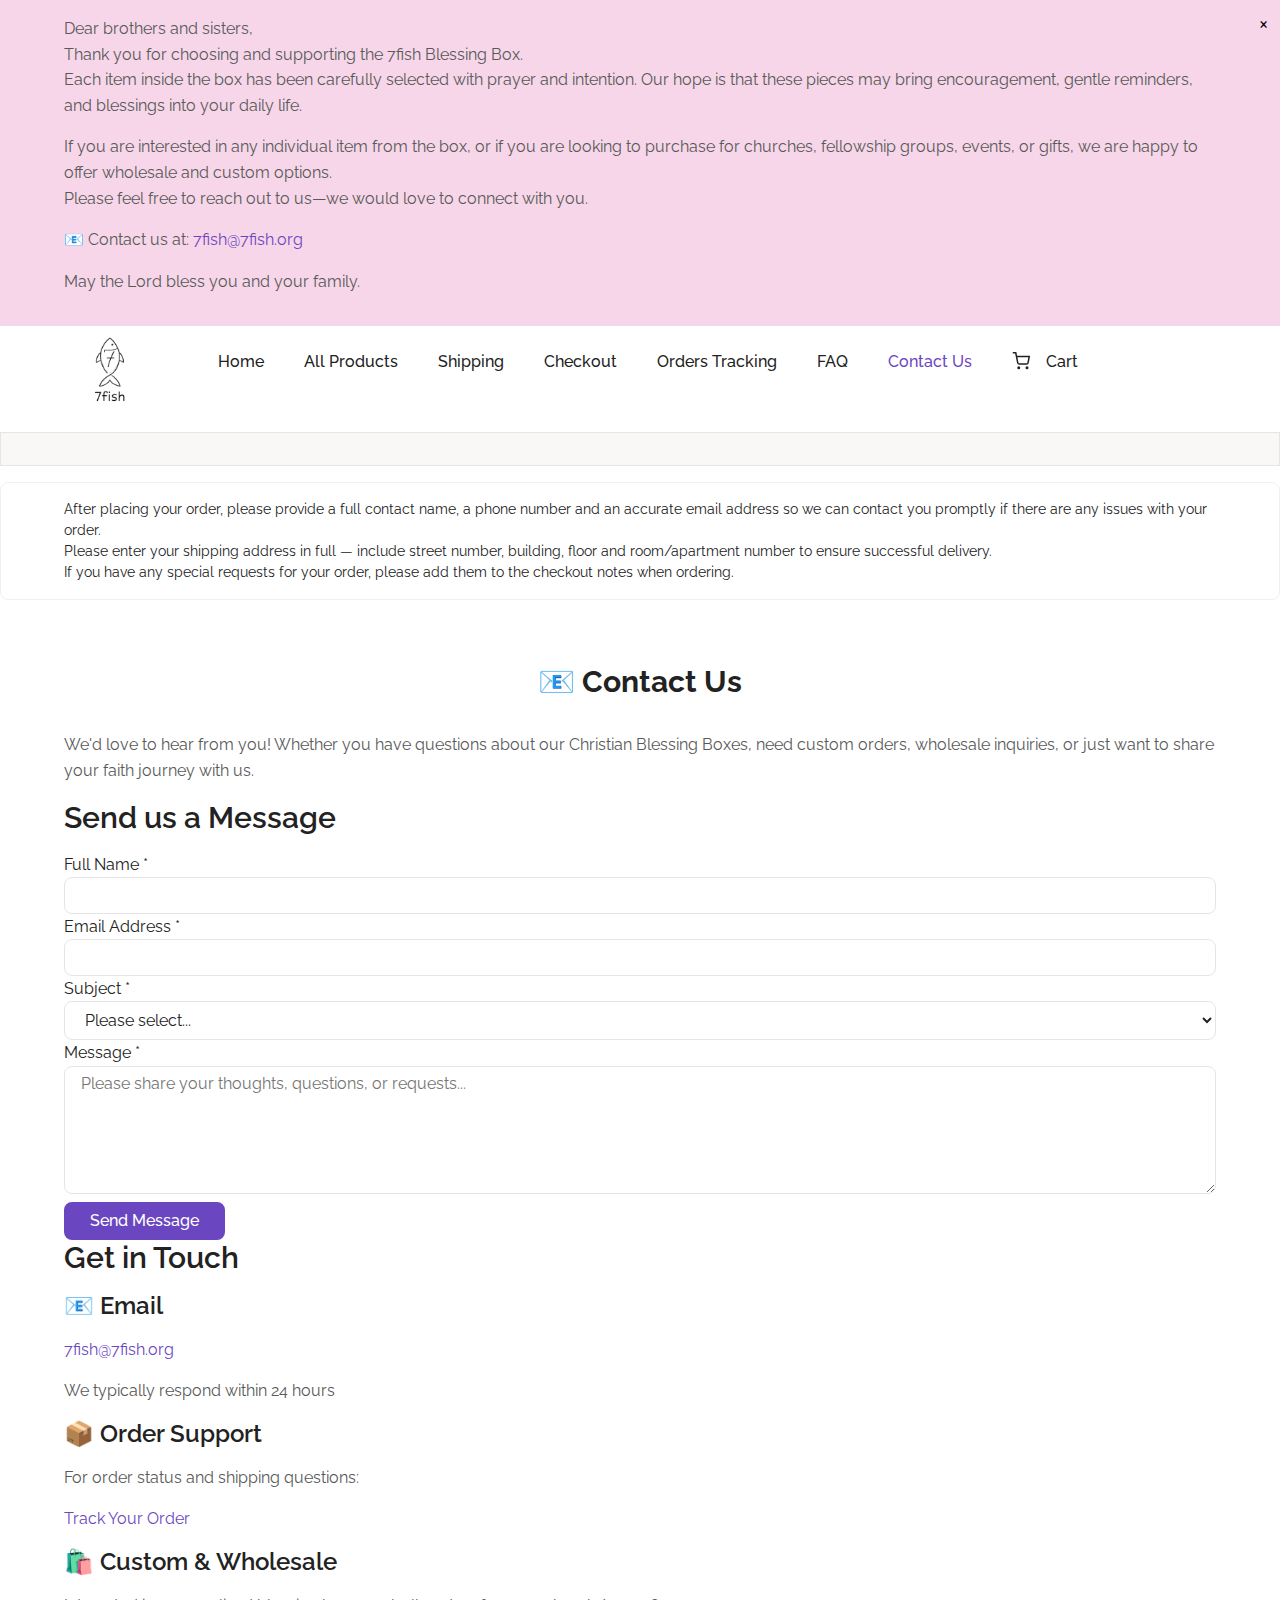
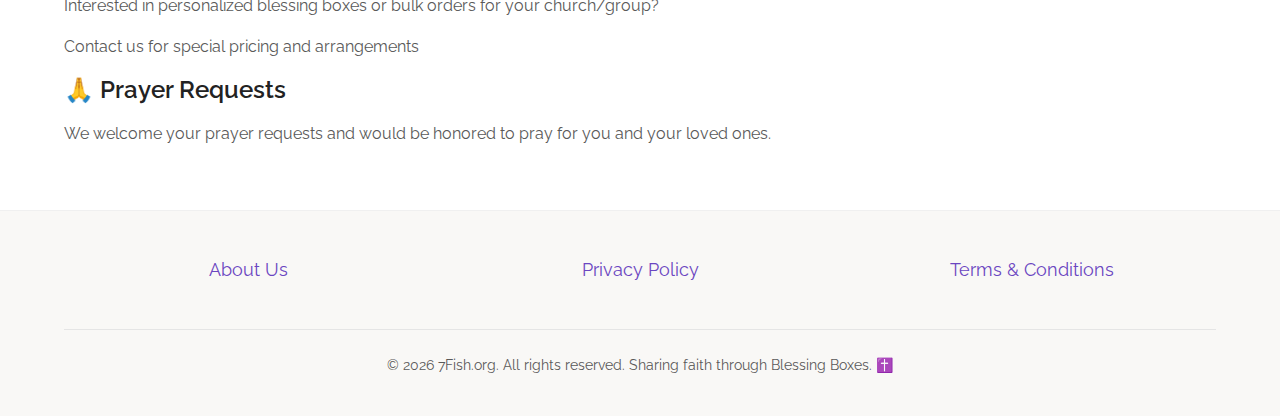
<file: contact-us.html>
<!DOCTYPE html>
<html lang="en">
<head>
    <meta charset="UTF-8">
    <meta name="viewport" content="width=device-width, initial-scale=1.0">
    <meta name="color-scheme" content="light">
    <title>Contact Us - 7Fish.org</title>
    <meta name="description" content="Get in touch with 7Fish.org for Christian Blessing Boxes, custom orders, wholesale, and faith-based inquiries.">
    <link rel="canonical" href="https://7fish.org/contact-us">
    <link rel="stylesheet" href="css/main.css">
    <link href="https://fonts.googleapis.com/css?family=Raleway:300,400,500,600,700" rel="stylesheet">
    <style>
        body, * { font-family: 'Raleway', sans-serif !important; }
        h1, h2, h3, h4, h5, h6, p, span, div, label, input, select, textarea, button { font-family: 'Raleway', sans-serif !important; }
    </style>
</head>
<body>
    <!-- Skip Link for Accessibility -->
    <a href="#main-content" class="skip-link">Skip to main content</a>

    <!-- Stock Notice -->
    <div class="stock-notice">
        <div class="container">
            <p>Dear brothers and sisters,<br>
            Thank you for choosing and supporting the 7fish Blessing Box.<br>
            Each item inside the box has been carefully selected with prayer and intention. Our hope is that these pieces may bring encouragement, gentle reminders, and blessings into your daily life.</p>

            <p>If you are interested in any individual item from the box, or if you are looking to purchase for churches, fellowship groups, events, or gifts, we are happy to offer wholesale and custom options.<br>
            Please feel free to reach out to us—we would love to connect with you.</p>

            <p>📧 Contact us at: <a href="mailto:7fish@7fish.org">7fish@7fish.org</a></p>

            <p>May the Lord bless you and your family.</p>
            <button class="dismiss-btn" onclick="this.parentElement.parentElement.style.display='none'">×</button>
        </div>
    </div>

    <!-- Navigation -->
    <nav class="navbar">
        <div class="container navbar-container no-search">
            <a href="index.html" class="navbar-brand">
                <img src="images/7fish.jpg" alt="7Fish.org - Christian Faith Mystery Boxes" class="navbar-logo">
            </a>

            <ul class="navbar-nav">
                <li><a href="index.html" class="navbar-link">Home</a></li>
                <li><a href="index.html#products" class="navbar-link">All Products</a></li>
                <li><a href="index.html#regions" class="navbar-link">Shipping</a></li>
                <li><a href="index.html#checkout" class="navbar-link">Checkout</a></li>
                <li><a href="order-tracking.html" class="navbar-link">Orders Tracking</a></li>
                <li><a href="index.html#faq" class="navbar-link">FAQ</a></li>
                <li><a href="#contact" class="navbar-link active">Contact Us</a></li>
                <li><a href="#" class="navbar-link cart-toggle" aria-label="View cart">
                    <svg class="cart-icon" width="18" height="18" viewBox="0 0 24 24" fill="none" stroke="currentColor" stroke-width="2" aria-hidden="true" focusable="false">
                        <circle cx="9" cy="21" r="1"></circle>
                        <circle cx="20" cy="21" r="1"></circle>
                        <path d="M1 1h4l2.68 13.39a2 2 0 0 0 2 1.61h9.72a2 2 0 0 0 2-1.61L23 6H6"></path>
                    </svg>
                    <span class="cart-count">0</span>
                    <span class="cart-text">Cart</span>
                </a></li>
            </ul>
        </div>
    </nav>

    <!-- Order Notice -->
    <div class="order-notice">
        <div class="container">
            <!-- Order notice content removed -->
        </div>
    </div>

    <!-- Main Menu Notice -->
    <div class="menu-notice">
        <div class="container">
            <p>After placing your order, please provide a full contact name, a phone number and an accurate email address so we can contact you promptly if there are any issues with your order.<br>
            Please enter your shipping address in full — include street number, building, floor and room/apartment number to ensure successful delivery.<br>
            If you have any special requests for your order, please add them to the checkout notes when ordering.</p>
        </div>
    </div>

    <!-- Main Content -->
    <main id="main-content">
        <!-- Contact Section -->
        <section class="section" id="contact">
            <div class="container">
                <h1 class="section-title">📧 Contact Us</h1>
                <p class="contact-intro">We'd love to hear from you! Whether you have questions about our Christian Blessing Boxes, need custom orders, wholesale inquiries, or just want to share your faith journey with us.</p>

                <div class="contact-content">
                    <div class="contact-form-section">
                        <h2>Send us a Message</h2>
                        <form class="contact-form" id="contact-form">
                            <div class="form-group">
                                <label for="contact-name">Full Name *</label>
                                <input type="text" id="contact-name" name="name" required>
                            </div>

                            <div class="form-group">
                                <label for="contact-email">Email Address *</label>
                                <input type="email" id="contact-email" name="email" required>
                            </div>

                            <div class="form-group">
                                <label for="contact-subject">Subject *</label>
                                <select id="contact-subject" name="subject" required>
                                    <option value="">Please select...</option>
                                    <option value="order">Order Inquiry</option>
                                    <option value="custom">Custom Order Request</option>
                                    <option value="wholesale">Wholesale Inquiry</option>
                                    <option value="shipping">Shipping Question</option>
                                    <option value="feedback">Feedback & Suggestions</option>
                                    <option value="prayer">Prayer Request</option>
                                    <option value="other">Other</option>
                                </select>
                            </div>

                            <div class="form-group">
                                <label for="contact-message">Message *</label>
                                <textarea id="contact-message" name="message" rows="6" placeholder="Please share your thoughts, questions, or requests..." required></textarea>
                            </div>

                            <button type="submit" class="btn btn-primary">Send Message</button>
                        </form>
                    </div>

                    <div class="contact-info-section">
                        <h2>Get in Touch</h2>

                        <div class="contact-info">
                            <div class="info-item">
                                <h3>📧 Email</h3>
                                <p><a href="mailto:7fish@7fish.org">7fish@7fish.org</a></p>
                                <p>We typically respond within 24 hours</p>
                            </div>

                            <div class="info-item">
                                <h3>📦 Order Support</h3>
                                <p>For order status and shipping questions:</p>
                                <p><a href="order-tracking.html">Track Your Order</a></p>
                            </div>

                            <div class="info-item">
                                <h3>🛍️ Custom & Wholesale</h3>
                                <p>Interested in personalized blessing boxes or bulk orders for your church/group?</p>
                                <p>Contact us for special pricing and arrangements</p>
                            </div>

                            <div class="info-item">
                                <h3>🙏 Prayer Requests</h3>
                                <p>We welcome your prayer requests and would be honored to pray for you and your loved ones.</p>
                            </div>
                        </div>
                    </div>
                </div>
            </div>
        </section>
    </main>

    <!-- Footer -->
    <footer class="footer">
        <div class="container">
            <div class="footer-content">
                <div class="footer-section">
                    <h3 style="text-align: center; font-weight: normal; color: #6B46C1;">About Us</h3>
                </div>

                <div class="footer-section">
                    <h3 style="text-align: center; font-weight: normal; color: #6B46C1;">Privacy Policy</h3>
                </div>

                <div class="footer-section">
                    <h3 style="text-align: center; font-weight: normal; color: #6B46C1;">Terms & Conditions</h3>
                </div>
            </div>

            <div class="footer-bottom">
                <p>&copy; 2026 7Fish.org. All rights reserved. Sharing faith through Blessing Boxes. ✝️</p>
            </div>
        </div>
    </footer>

</body>
<script>
    // Hide images that fail to load or render as tiny placeholder icons
    (function hideBrokenImages() {
        function checkImg(img) {
            // Hide immediately if empty src
            if (!img.getAttribute('src')) {
                img.style.display = 'none';
                return;
            }

            // If image already failed to load, hide it
            if (img.complete && typeof img.naturalWidth !== 'undefined' && img.naturalWidth === 0) {
                img.style.display = 'none';
                return;
            }

            // If image loads but is very small (likely placeholder icon), hide it
            function evaluate() {
                try {
                    var w = img.naturalWidth || img.width;
                    var h = img.naturalHeight || img.height;
                    if ((w && w < 24) || (h && h < 24)) {
                        img.style.display = 'none';
                    }
                } catch (e) {
                    // ignore
                }
            }

            img.addEventListener('error', function () {
                img.style.display = 'none';
            });

            img.addEventListener('load', evaluate);

            // run a check after a short delay for images already in DOM
            setTimeout(evaluate, 300);
        }

        document.querySelectorAll('img').forEach(checkImg);
    })();
</script>
<script>
    // Navbar: on click set .active on the clicked link; hover handled by CSS
    (function navbarActiveOnClick() {
        document.addEventListener('DOMContentLoaded', function () {
            const navLinks = document.querySelectorAll('.navbar-link');
            if (!navLinks || navLinks.length === 0) return;

            navLinks.forEach(link => {
                link.addEventListener('click', function (e) {
                    // Keep default navigation behavior (don't preventDefault)
                    // Toggle active class visually
                    navLinks.forEach(l => l.classList.remove('active'));
                    this.classList.add('active');
                });

                // Keyboard activation (Enter / Space)
                link.addEventListener('keydown', function (e) {
                    if (e.key === 'Enter' || e.key === ' ') {
                        navLinks.forEach(l => l.classList.remove('active'));
                        this.classList.add('active');
                    }
                });
            });
        });
    })();
</script>
<script>
    // Contact form functionality
    document.addEventListener('DOMContentLoaded', function() {
        const contactForm = document.getElementById('contact-form');

        contactForm.addEventListener('submit', function(e) {
            e.preventDefault();

            const formData = new FormData(this);
            const submitBtn = this.querySelector('button[type="submit"]');

            // Show loading state
            submitBtn.textContent = 'Sending...';
            submitBtn.disabled = true;

            // Simulate form submission (replace with actual form handling)
            setTimeout(function() {
                alert('Thank you for your message! We will get back to you within 24 hours.');
                contactForm.reset();

                // Reset button
                submitBtn.textContent = 'Send Message';
                submitBtn.disabled = false;
            }, 1500);
        });
    });
</script>
</html>
</file>
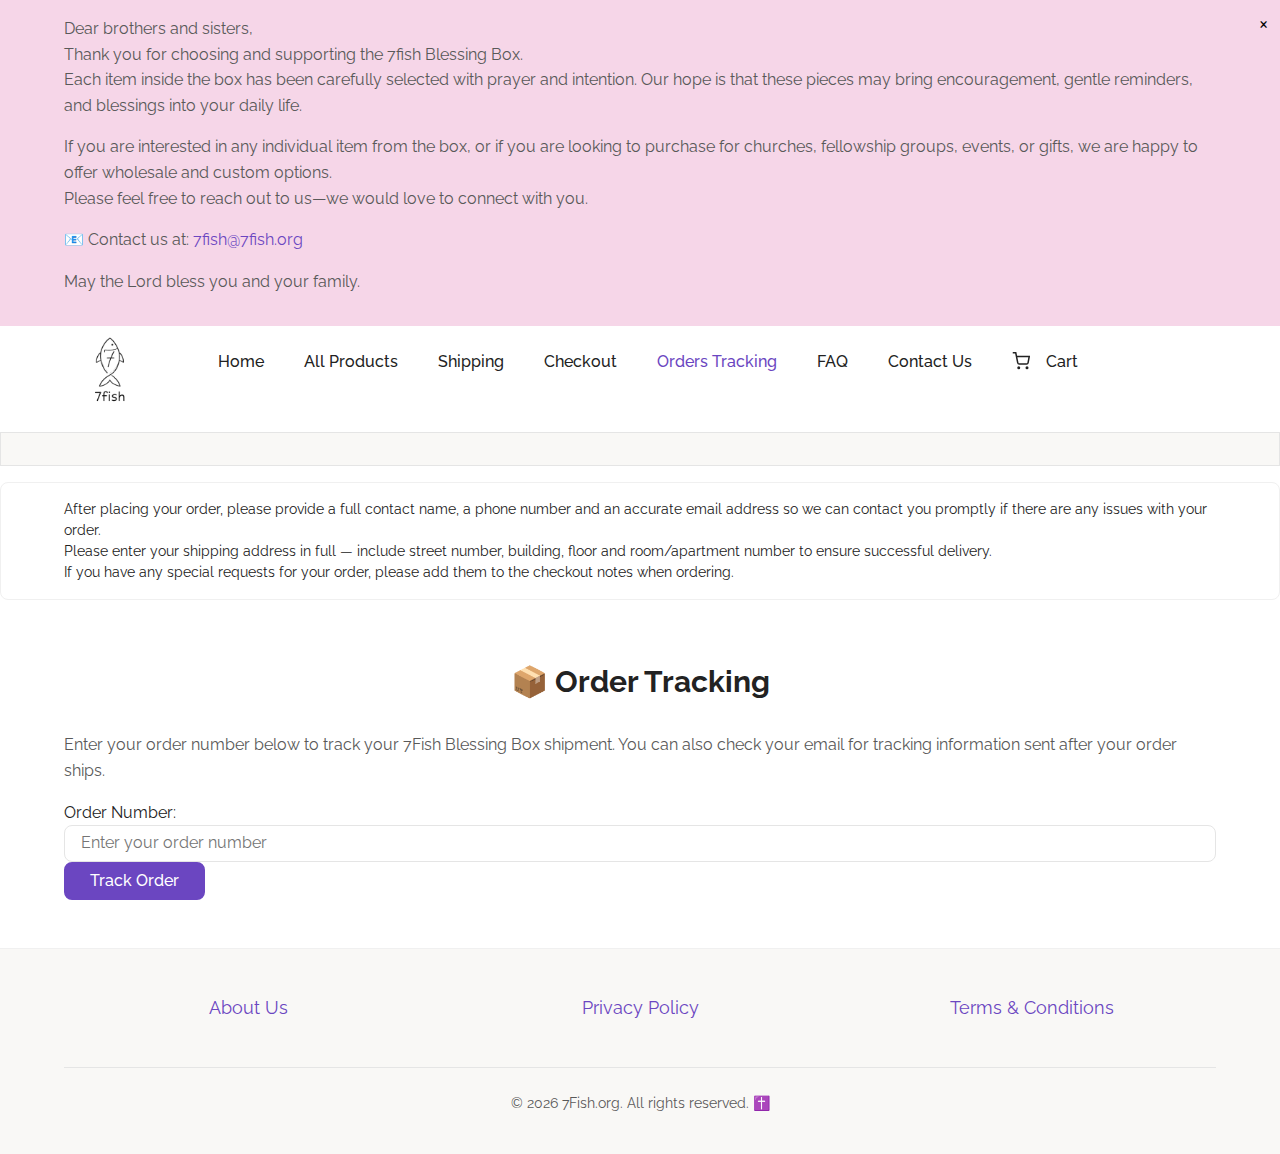
<file: order-tracking.html>
<!DOCTYPE html>
<html lang="en">
<head>
    <meta charset="UTF-8">
    <meta name="viewport" content="width=device-width, initial-scale=1.0">
    <meta name="color-scheme" content="light">
    <title>Order Tracking - 7Fish.org</title>
    <meta name="description" content="Track your 7Fish.org Christian Blessing Box order status and shipping information.">
    <link rel="canonical" href="https://7fish.org/order-tracking">
    <link rel="stylesheet" href="css/main.css">
    <link href="https://fonts.googleapis.com/css?family=Raleway:300,400,500,600,700" rel="stylesheet">
    <style>
        body, * { font-family: 'Raleway', sans-serif !important; }
        h1, h2, h3, h4, h5, h6, p, span, div, label, input, select, textarea, button { font-family: 'Raleway', sans-serif !important; }
    </style>
</head>
<body>
    <!-- Skip Link for Accessibility -->
    <a href="#main-content" class="skip-link">Skip to main content</a>

    <!-- Stock Notice -->
    <div class="stock-notice">
        <div class="container">
            <p>Dear brothers and sisters,<br>
            Thank you for choosing and supporting the 7fish Blessing Box.<br>
            Each item inside the box has been carefully selected with prayer and intention. Our hope is that these pieces may bring encouragement, gentle reminders, and blessings into your daily life.</p>

            <p>If you are interested in any individual item from the box, or if you are looking to purchase for churches, fellowship groups, events, or gifts, we are happy to offer wholesale and custom options.<br>
            Please feel free to reach out to us—we would love to connect with you.</p>

            <p>📧 Contact us at: <a href="mailto:7fish@7fish.org">7fish@7fish.org</a></p>

            <p>May the Lord bless you and your family.</p>
            <button class="dismiss-btn" onclick="this.parentElement.parentElement.style.display='none'">×</button>
        </div>
    </div>

    <!-- Navigation -->
    <nav class="navbar">
        <div class="container navbar-container no-search">
            <a href="index.html" class="navbar-brand">
                <img src="images/7fish.jpg" alt="7Fish.org - Christian Faith Mystery Boxes" class="navbar-logo">
            </a>

            <ul class="navbar-nav">
                <li><a href="index.html" class="navbar-link">Home</a></li>
                <li><a href="index.html#products" class="navbar-link">All Products</a></li>
                <li><a href="index.html#regions" class="navbar-link">Shipping</a></li>
                <li><a href="index.html#checkout" class="navbar-link">Checkout</a></li>
                <li><a href="#orders" class="navbar-link active">Orders Tracking</a></li>
                <li><a href="index.html#faq" class="navbar-link">FAQ</a></li>
                        <li><a href="contact-us.html" class="navbar-link">Contact Us</a></li>
                <li><a href="#" class="navbar-link cart-toggle" aria-label="View cart">
                    <svg class="cart-icon" width="18" height="18" viewBox="0 0 24 24" fill="none" stroke="currentColor" stroke-width="2" aria-hidden="true" focusable="false">
                        <circle cx="9" cy="21" r="1"></circle>
                        <circle cx="20" cy="21" r="1"></circle>
                        <path d="M1 1h4l2.68 13.39a2 2 0 0 0 2 1.61h9.72a2 2 0 0 0 2-1.61L23 6H6"></path>
                    </svg>
                    <span class="cart-count">0</span>
                    <span class="cart-text">Cart</span>
                </a></li>
            </ul>
        </div>
    </nav>

    <!-- Order Notice -->
    <div class="order-notice">
        <div class="container">
            <!-- Order notice content removed -->
        </div>
    </div>

    <!-- Main Menu Notice -->
    <div class="menu-notice">
        <div class="container">
            <p>After placing your order, please provide a full contact name, a phone number and an accurate email address so we can contact you promptly if there are any issues with your order.<br>
            Please enter your shipping address in full — include street number, building, floor and room/apartment number to ensure successful delivery.<br>
            If you have any special requests for your order, please add them to the checkout notes when ordering.</p>
        </div>
    </div>

    <!-- Main Content -->
    <main id="main-content">
        <!-- Order Tracking Section -->
        <section class="section" id="orders">
            <div class="container">
                <h1 class="section-title">📦 Order Tracking</h1>
                <p class="tracking-intro">Enter your order number below to track your 7Fish Blessing Box shipment. You can also check your email for tracking information sent after your order ships.</p>

                <div class="tracking-form">
                    <div class="form-group">
                        <label for="order-number">Order Number:</label>
                        <input type="text" id="order-number" placeholder="Enter your order number" required>
                    </div>
                    <button class="btn btn-primary" id="track-order-btn">Track Order</button>
                </div>

                <div id="tracking-results" class="tracking-results" style="display: none;">
                    <!-- Tracking results will be displayed here -->
                </div>
            </div>
        </section>
    </main>

    <!-- Footer -->
    <footer class="footer">
        <div class="container">
            <div class="footer-content">
                <div class="footer-section">
                    <h3 style="text-align: center; font-weight: normal; color: #6B46C1;">About Us</h3>
                </div>

                <div class="footer-section">
                    <h3 style="text-align: center; font-weight: normal; color: #6B46C1;">Privacy Policy</h3>
                </div>

                <div class="footer-section">
                    <h3 style="text-align: center; font-weight: normal; color: #6B46C1;">Terms & Conditions</h3>
                </div>
            </div>

            <div class="footer-bottom">
                <p>&copy; 2026 7Fish.org. All rights reserved. ✝️</p>
            </div>
        </div>
    </footer>

</body>
<script>
    // Hide images that fail to load or render as tiny placeholder icons
    (function hideBrokenImages() {
        function checkImg(img) {
            // Hide immediately if empty src
            if (!img.getAttribute('src')) {
                img.style.display = 'none';
                return;
            }

            // If image already failed to load, hide it
            if (img.complete && typeof img.naturalWidth !== 'undefined' && img.naturalWidth === 0) {
                img.style.display = 'none';
                return;
            }

            // If image loads but is very small (likely placeholder icon), hide it
            function evaluate() {
                try {
                    var w = img.naturalWidth || img.width;
                    var h = img.naturalHeight || img.height;
                    if ((w && w < 24) || (h && h < 24)) {
                        img.style.display = 'none';
                    }
                } catch (e) {
                    // ignore
                }
            }

            img.addEventListener('error', function () {
                img.style.display = 'none';
            });

            img.addEventListener('load', evaluate);

            // run a check after a short delay for images already in DOM
            setTimeout(evaluate, 300);
        }

        document.querySelectorAll('img').forEach(checkImg);
    })();
</script>
<script>
    // Navbar: on click set .active on the clicked link; hover handled by CSS
    (function navbarActiveOnClick() {
        document.addEventListener('DOMContentLoaded', function () {
            const navLinks = document.querySelectorAll('.navbar-link');
            if (!navLinks || navLinks.length === 0) return;

            navLinks.forEach(link => {
                link.addEventListener('click', function (e) {
                    // Keep default navigation behavior (don't preventDefault)
                    // Toggle active class visually
                    navLinks.forEach(l => l.classList.remove('active'));
                    this.classList.add('active');
                });

                // Keyboard activation (Enter / Space)
                link.addEventListener('keydown', function (e) {
                    if (e.key === 'Enter' || e.key === ' ') {
                        navLinks.forEach(l => l.classList.remove('active'));
                        this.classList.add('active');
                    }
                });
            });
        });
    })();
</script>
<script>
    // Simple order tracking functionality
    document.addEventListener('DOMContentLoaded', function() {
        const trackBtn = document.getElementById('track-order-btn');
        const orderInput = document.getElementById('order-number');
        const resultsDiv = document.getElementById('tracking-results');

        trackBtn.addEventListener('click', function() {
            const orderNumber = orderInput.value.trim();

            if (!orderNumber) {
                alert('Please enter your order number.');
                return;
            }

            // Show loading state
            trackBtn.textContent = 'Tracking...';
            trackBtn.disabled = true;

            // Simulate API call (replace with actual tracking logic)
            setTimeout(function() {
                resultsDiv.style.display = 'block';
                resultsDiv.innerHTML = `
                    <div class="tracking-result">
                        <h3>Order Status: ${orderNumber}</h3>
                        <div class="status-timeline">
                            <div class="status-item completed">
                                <div class="status-dot"></div>
                                <div class="status-content">
                                    <h4>Order Placed</h4>
                                    <p>Your order has been received and is being processed.</p>
                                    <small>December 15, 2024</small>
                                </div>
                            </div>
                            <div class="status-item completed">
                                <div class="status-dot"></div>
                                <div class="status-content">
                                    <h4>Order Confirmed</h4>
                                    <p>Your payment has been confirmed and order is being prepared.</p>
                                    <small>December 16, 2024</small>
                                </div>
                            </div>
                            <div class="status-item active">
                                <div class="status-dot"></div>
                                <div class="status-content">
                                    <h4>Shipped</h4>
                                    <p>Your order has been shipped via USPS Priority Mail.</p>
                                    <small>December 17, 2024</small>
                                </div>
                            </div>
                            <div class="status-item">
                                <div class="status-dot"></div>
                                <div class="status-content">
                                    <h4>Delivered</h4>
                                    <p>Expected delivery within 7-15 business days.</p>
                                    <small>Estimated: December 20-25, 2024</small>
                                </div>
                            </div>
                        </div>
                        <div class="tracking-info">
                            <p><strong>Tracking Number:</strong> <a href="#" target="_blank">USPS1234567890</a></p>
                            <p><strong>Shipping Address:</strong> [Your Shipping Address]</p>
                            <p><strong>Carrier:</strong> USPS Priority Mail</p>
                        </div>
                    </div>
                `;

                // Reset button
                trackBtn.textContent = 'Track Order';
                trackBtn.disabled = false;
            }, 1500);
        });
    });
</script>
</html>
</file>
<file: css/main.css>
/* Etsy-inspired CSS Framework */
/* Import all framework files */

@import url('https://fonts.googleapis.com/css2?family=Raleway:wght@300;400;500;600;700&display=swap');

@import './reset.css';
@import './variables.css';
@import './base.css';
@import './components.css';
@import './layout.css';
@import './responsive.css';
</file>
